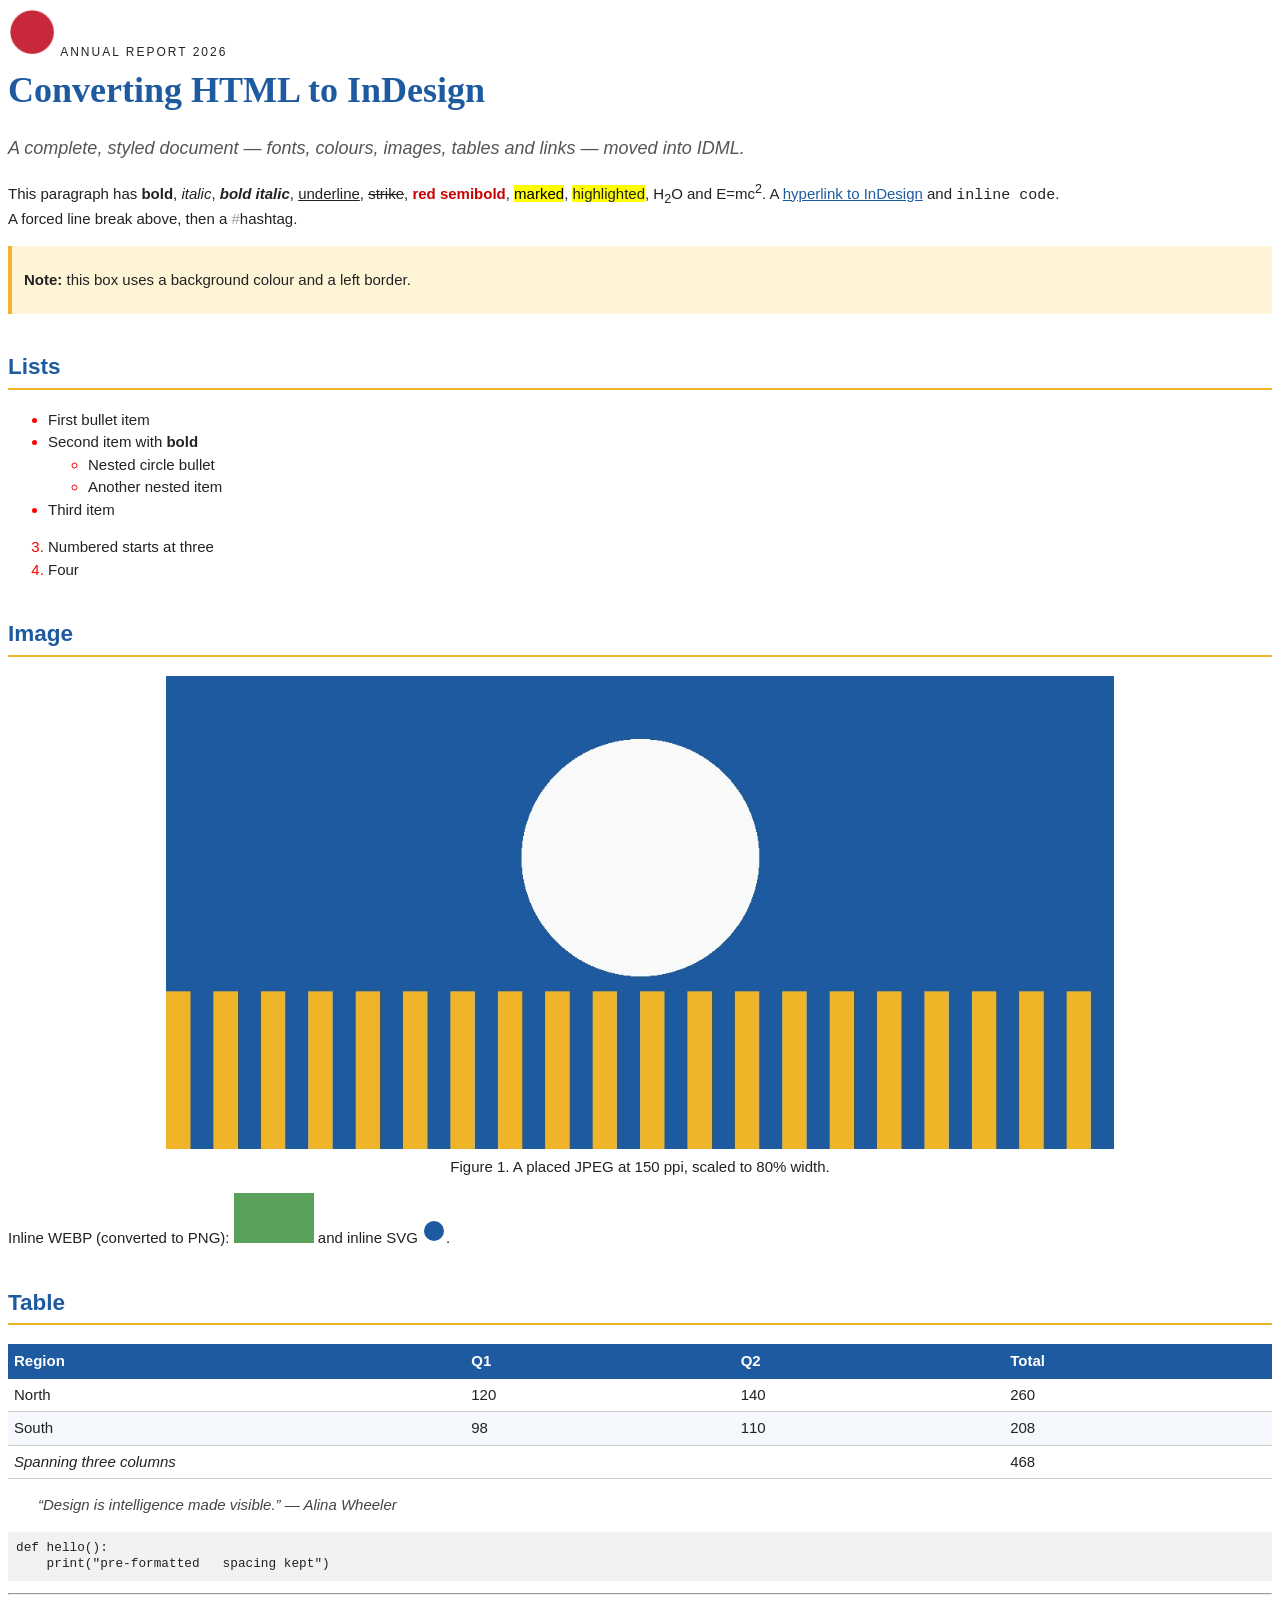
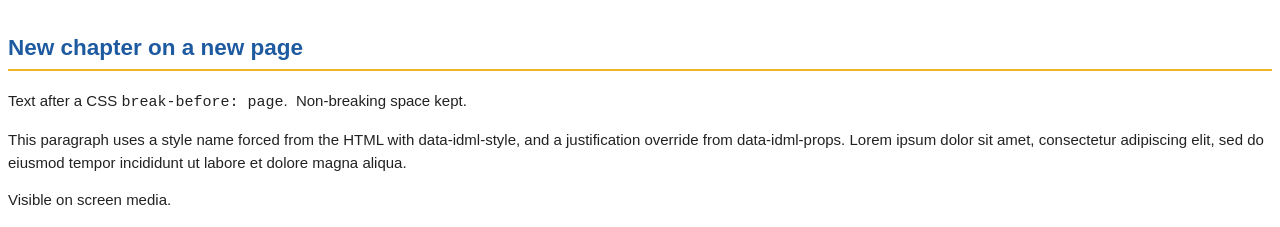
<file: examples/sample/sample.html>
<!DOCTYPE html>
<html lang="en">
<head>
<meta charset="utf-8">
<title>html2idml Sample Report</title>
<link rel="stylesheet" href="style.css">
<style>
  .highlight { background-color: yellow; }
  .red { color: #c00; font-weight: 600; }
</style>
</head>
<body>
<header>
  <img src="img/logo.png" width="48" alt="logo"> <span class="caps">Annual Report 2026</span>
</header>
<h1>Converting HTML to InDesign</h1>
<p class="lead">A complete, styled document — fonts, colours, images, tables and links — moved into IDML.</p>

<p>This paragraph has <strong>bold</strong>, <em>italic</em>, <strong><em>bold italic</em></strong>,
<u>underline</u>, <s>strike</s>, <span class="red">red semibold</span>, <mark>marked</mark>,
<span class="highlight">highlighted</span>, H<sub>2</sub>O and E=mc<sup>2</sup>.
A <a href="https://www.adobe.com/products/indesign.html">hyperlink to InDesign</a> and
<code>inline code</code>.<br>A forced line break above, then a <span class="tag">hashtag</span>.</p>

<div class="note"><p><strong>Note:</strong> this box uses a background colour and a left border.</p></div>

<h2>Lists</h2>
<ul>
  <li>First bullet item</li>
  <li>Second item with <b>bold</b>
    <ul><li>Nested circle bullet</li><li>Another nested item</li></ul>
  </li>
  <li>Third item</li>
</ul>
<ol start="3">
  <li>Numbered starts at three</li>
  <li>Four</li>
</ol>

<h2>Image</h2>
<figure class="center">
  <img src="img/hero.jpg" alt="hero" style="width: 80%">
  <figcaption>Figure 1. A placed JPEG at 150 ppi, scaled to 80% width.</figcaption>
</figure>
<p>Inline WEBP (converted to PNG): <img src="img/photo.webp" width="80"> and inline SVG
<svg width="24" height="24" viewBox="0 0 24 24"><circle cx="12" cy="12" r="10" fill="#1e5aa0"/></svg>.</p>

<h2>Table</h2>
<table class="data">
  <thead><tr><th>Region</th><th>Q1</th><th>Q2</th><th>Total</th></tr></thead>
  <tbody>
    <tr><td>North</td><td>120</td><td>140</td><td>260</td></tr>
    <tr><td>South</td><td>98</td><td>110</td><td>208</td></tr>
    <tr><td colspan="3"><em>Spanning three columns</em></td><td>468</td></tr>
  </tbody>
</table>

<blockquote>“Design is intelligence made visible.” — Alina Wheeler</blockquote>
<pre>def hello():
    print("pre-formatted   spacing kept")</pre>
<hr>
<section class="chapter">
  <h2>New chapter on a new page</h2>
  <p>Text after a CSS <code>break-before: page</code>. &nbsp;Non-breaking space kept.</p>
  <p data-idml-style="Custom Body" data-idml-props='{"align": "justify"}'>This paragraph uses a style name forced from the HTML with data-idml-style, and a justification override from data-idml-props. Lorem ipsum dolor sit amet, consectetur adipiscing elit, sed do eiusmod tempor incididunt ut labore et dolore magna aliqua.</p>
</section>
<p class="screen-only">Visible on screen media.</p>
</body>
</html>
</file>
<file: examples/sample/style.css>
@import url("print-extra.css");
@page { size: A4; margin: 18mm 16mm 20mm 16mm; }
:root { --brand: #1e5aa0; --accent: rgb(240 180 40); --base: 15px; }
html { font-size: var(--base); }
body { font-family: "Segoe UI", Arial, sans-serif; line-height: 1.5; color: #222; }
h1 { font-family: Georgia, serif; font-size: 2.4rem; color: var(--brand); margin: 0 0 .4em; }
h2 { font-size: 1.5rem; color: var(--brand); border-bottom: 2px solid var(--accent); padding-bottom: 4px; margin-top: 1.6em; }
p.lead { font-size: 1.2rem; font-style: italic; color: #555; }
.note { background: #fff4d6; padding: 8px 12px; border-left: 4px solid var(--accent); }
.caps { text-transform: uppercase; letter-spacing: 2px; font-size: 0.8rem; }
a { color: var(--brand); }
code, pre { font-family: Consolas, "Courier New", monospace; }
pre { background: #f2f2f2; padding: 8px; font-size: 0.85rem; line-height: 1.3; }
table.data { border-collapse: collapse; width: 100%; margin: 1em 0; }
table.data th { background: var(--brand); color: white; padding: 6px; text-align: left; }
table.data td { border-bottom: 1px solid #ccc; padding: 5px 6px; }
table.data tr:nth-child(even) td { background: #f5f8fc; }
.center { text-align: center; }
.chapter { break-before: page; }
@media (max-width: 600px) { h1 { font-size: 1rem; } }
@media print { .screen-only { display: none; } }
</file>
